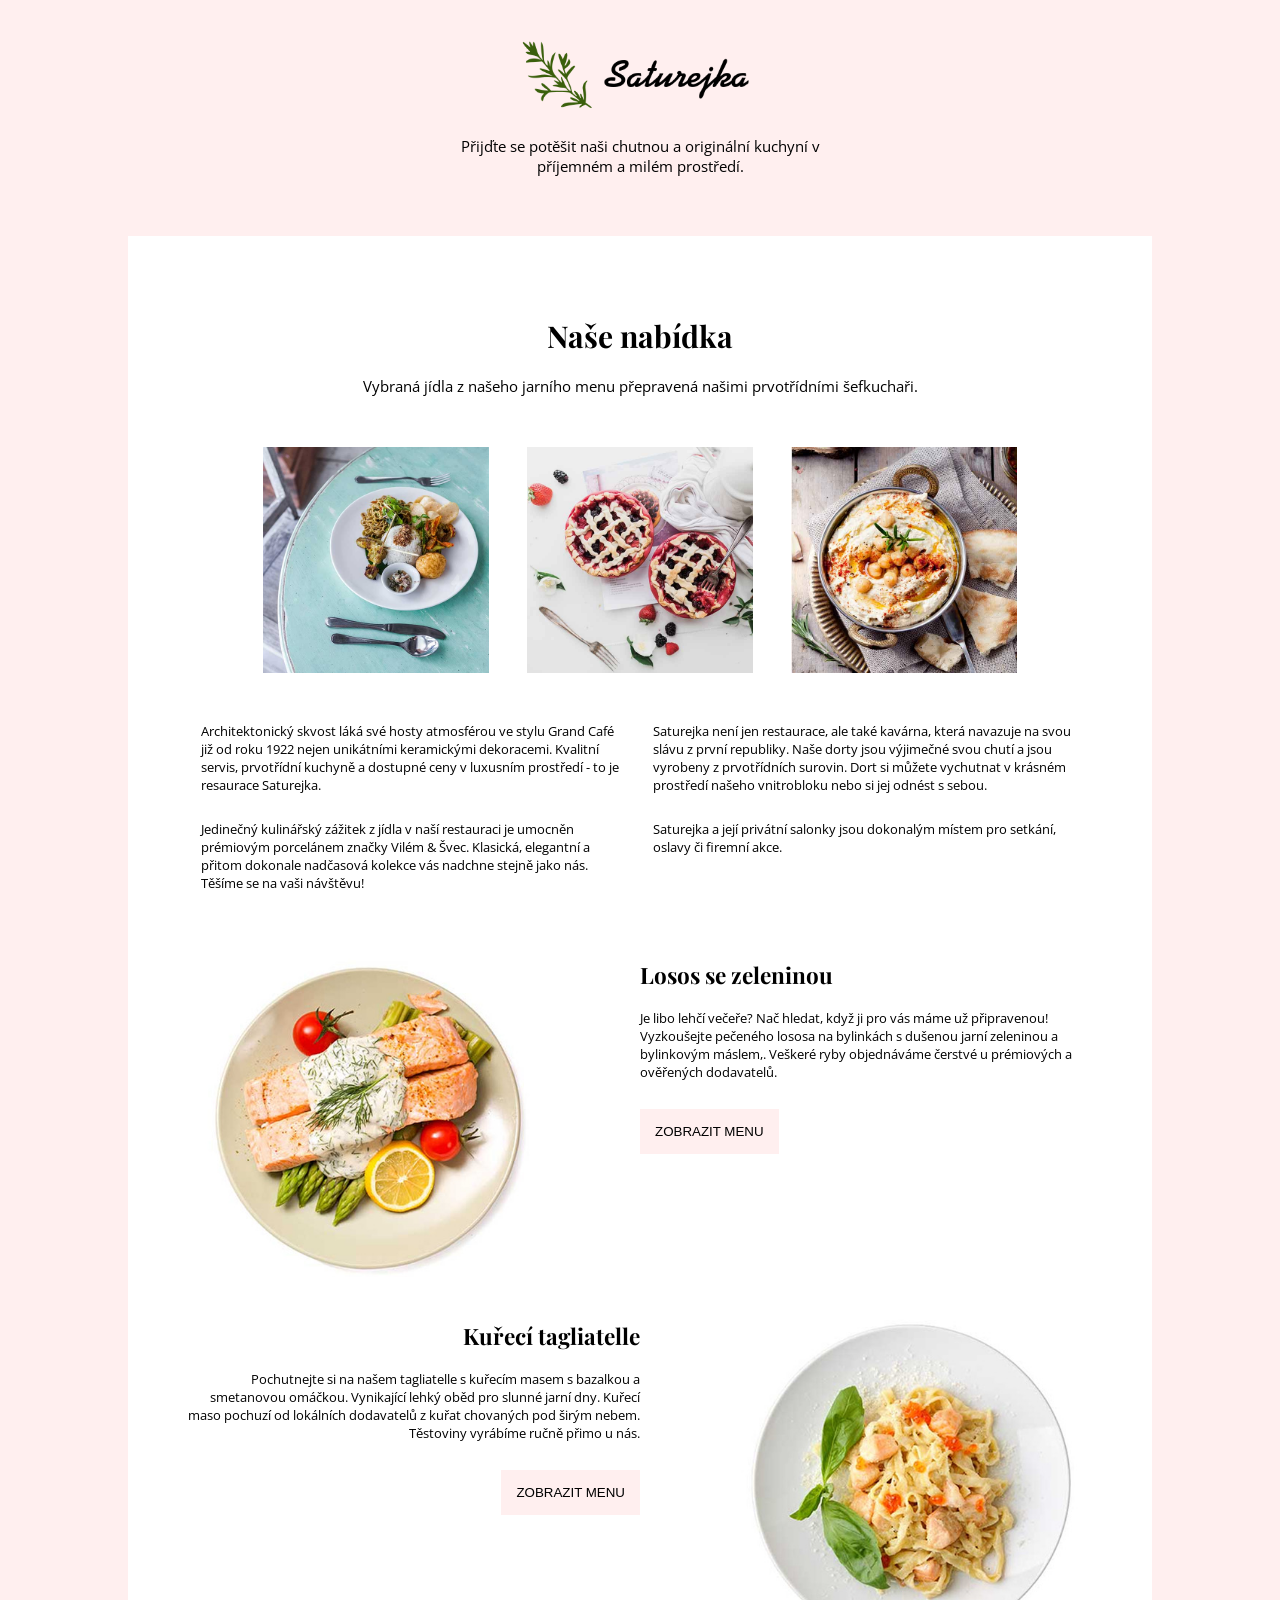
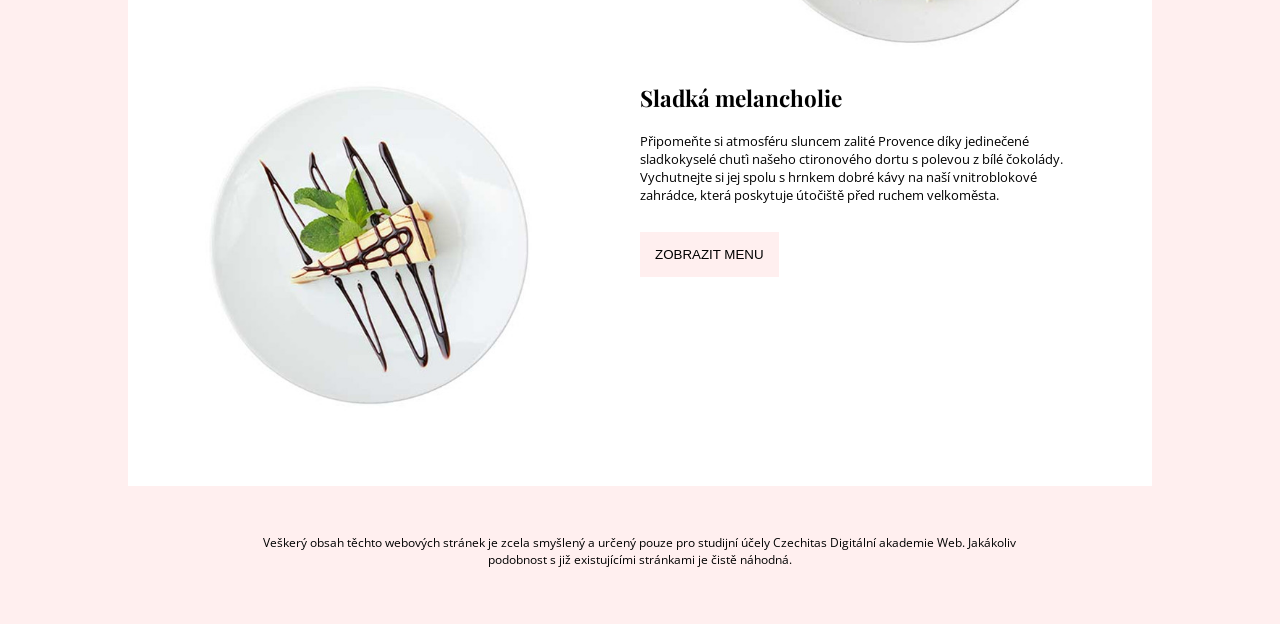
<file: index.html>
<!DOCTYPE html>
<html lang="en">
  <head>
    <meta charset="UTF-8" />
    <meta name="viewport" content="width=device-width, initial-scale=1.0" />
    <link rel="stylesheet" href="style.css" />
    <title>Saturejka</title>
  </head>
  <body>
    <header>
      <img class="logo" src="img/logo.png" alt="Logo" />
      <p>
        Přijďte se potěšit naši chutnou a originální kuchyní v příjemném a milém
        prostředí.
      </p>
    </header>
    <main>
      <div class="content">
        <div class="intro">
          <h1>Naše nabídka</h1>
          <p>
            Vybraná jídla z našeho jarního menu přepravená našimi prvotřídními
            šefkuchaři.
          </p>
        </div>
        <div class="gallery">
          <img src="img/home1.jpg" alt="Jídlo" />
          <img src="img/home2.jpg" alt="Jídlo" />
          <img src="img/home3.jpg" alt="Jídlo" />
        </div>
        <div class="intro-text">
          <div class="intro-text__first">
            <p>
              Architektonický skvost láká své hosty atmosférou ve stylu Grand
              Café již od roku 1922 nejen unikátními keramickými dekoracemi.
              Kvalitní servis, prvotřídní kuchyně a dostupné ceny v luxusním
              prostředí - to je resaurace Saturejka.
            </p>
            <p>
              Saturejka není jen restaurace, ale také kavárna, která navazuje na
              svou slávu z první republiky. Naše dorty jsou výjimečné svou chutí
              a jsou vyrobeny z prvotřídních surovin. Dort si můžete vychutnat v
              krásném prostředí našeho vnitrobloku nebo si jej odnést s sebou.
            </p>
          </div>
          <div class="intro-text__second">
            <p>
              Jedinečný kulinářský zážitek z jídla v naší restauraci je umocněn
              prémiovým porcelánem značky Vilém & Švec. Klasická, elegantní a
              přitom dokonale nadčasová kolekce vás nadchne stejně jako nás.
              Těšíme se na vaši návštěvu!
            </p>
            <p>
              Saturejka a její privátní salonky jsou dokonalým místem pro
              setkání, oslavy či firemní akce.
            </p>
          </div>
        </div>
        <div class="menu">
          <div class="menu__item">
            <img class="item__picture" src="img/dish1.jpg" alt="Jídlo" />
            <div class="item__content">
              <h2 class="item__title">Losos se zeleninou</h2>
              <p class="item__text">
                Je libo lehčí večeře? Nač hledat, když ji pro vás máme už
                připravenou! Vyzkoušejte pečeného lososa na bylinkách s dušenou
                jarní zeleninou a bylinkovým máslem,. Veškeré ryby objednáváme
                čerstvé u prémiových a ověřených dodavatelů.
              </p>
              <button class="item__button">ZOBRAZIT MENU</button>
            </div>
          </div>
          <div class="menu__item">
            <img
              class="item__picture item__picture--second"
              src="img/dish2.jpg"
              alt="Jídlo"
            />
            <div class="item__content item__content--second">
              <h2 class="item__title">Kuřecí tagliatelle</h2>
              <p class="item__text">
                Pochutnejte si na našem tagliatelle s kuřecím masem s bazalkou a
                smetanovou omáčkou. Vynikající lehký oběd pro slunné jarní dny.
                Kuřecí maso pochuzí od lokálních dodavatelů z kuřat chovaných
                pod širým nebem. Těstoviny vyrábíme ručně přimo u nás.
              </p>
              <button class="item__button">ZOBRAZIT MENU</button>
            </div>
          </div>
          <div class="menu__item">
            <img class="item__picture" src="img/dish3.jpg" alt="Jídlo" />
            <div class="item__content">
              <h2 class="item__title">Sladká melancholie</h2>
              <p class="item__text">
                Připomeňte si atmosféru sluncem zalité Provence díky jedinečené
                sladkokyselé chuťi našeho ctironového dortu s polevou z bílé
                čokolády. Vychutnejte si jej spolu s hrnkem dobré kávy na naší
                vnitroblokové zahrádce, která poskytuje útočiště před ruchem
                velkoměsta.
              </p>
              <button class="item__button">ZOBRAZIT MENU</button>
            </div>
          </div>
        </div>
      </div>
    </main>
    <footer>
      <p>
        Veškerý obsah těchto webových stránek je zcela smyšlený a určený pouze
        pro studijní účely Czechitas Digitální akademie Web. Jakákoliv podobnost
        s již existujícími stránkami je čistě náhodná.
      </p>
    </footer>
  </body>
</html>
</file>
<file: style.css>
@import url('https://fonts.googleapis.com/css?family=Open+Sans:300|Playfair+Display:700&display=swap&subset=latin-ext');

* {
  box-sizing: border-box;
}

html {
  font-family: 'Open Sans', sans-serif;
  font-size: 15px;
}

body {
  background-color: #ffefef;
  display: flex;
  flex-direction: column;
  align-items: center;
}

h1,
h2 {
  font-family: 'Playfair Display', serif;
}

header {
  text-align: center;
  display: flex;
  flex-direction: column;
  align-items: center;
  padding-bottom: 5vh;
}

header p {
  width: 70%;
}

main {
  width: 80vw;
}

.logo {
  padding-top: 2vh;
  width: 50%;
}

.content {
  background-color: #ffffff;
  padding: 4rem;
}

.intro {
  text-align: center;
}

.gallery {
  display: flex;
  justify-content: center;
  padding: 4vh 0;
}

.gallery img {
  width: 25%;
  margin: 0 1.5vw;
}

.intro-text {
  display: flex;
  flex-direction: column;
  font-size: 13px;
  padding-bottom: 4vh;
}

.intro-text__first {
  display: flex;
}

.intro-text__second {
  display: flex;
}

.intro-text p {
  flex-basis: 50%;
  padding: 0 1vw;
}

.menu__item {
  display: flex;
  justify-content: space-between;
}

.item__picture--second {
  order: 2;
}

.item__text {
  font-size: 13px;
}

.item__picture {
  width: 40%;
}

.item__content {
  flex-basis: 50%;
}

.item__content--second {
  text-align: right;
}

.item__button {
  border: none;
  background-color: #ffefef;
  padding: 1rem;
  margin-top: 1rem;
}

footer {
  font-size: 12px;
  text-align: center;
  padding: 4vh 0;
  width: 60%;
}
</file>
